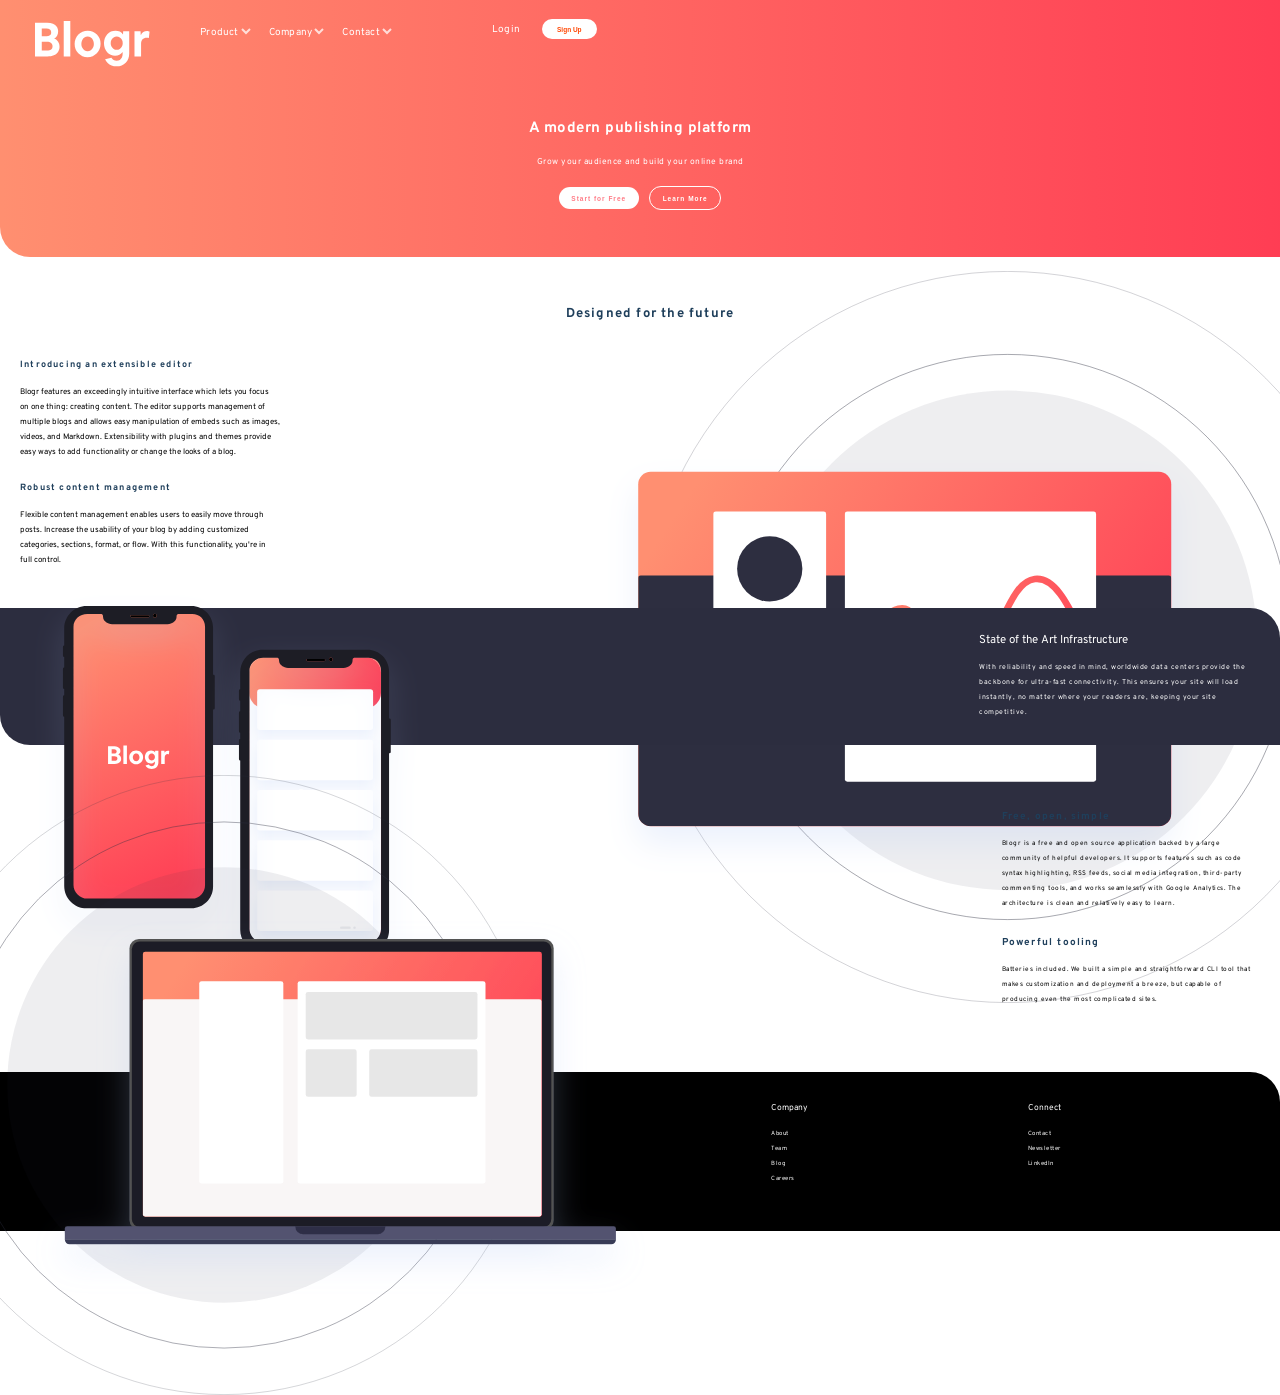
<file: index.html>
<!doctype html>
<html lang="en">
  <head>
    <meta charset="UTF-8" />
    <meta name="viewport" content="width=device-width, initial-scale=1.0" />
    <meta
      name="description"
      content="A FRONTEND MENTOR challenge solution for Blogr landing page"
    />
    <meta http-equiv="X-UA-Compatible" content="ie=edge" />
    <meta name="author" content="Okeke Chidiogo" />
    <title>Blogr</title>
    <link rel="icon" href="images/favicon-32x32.png" type="image/x-icon" />
    <link rel="stylesheet" href="style.css" />
  </head>

  <body>
    <header>
      <nav>
        <div>
          <img src="images/logo.svg" alt="Blogr's logo" />
        </div>

        <div class="hamburger-menu">
          <div class="first-bar"></div>
          <div class="second-bar"></div>
          <div class="third-bar"></div>
        </div>

        <div class="navTwo">
          <div class="links">
            <a href="#"
              >Product
              <img src="images/icon-arrow-light.svg" alt="arrow icon" />
            </a>
            <a href="#" class="company"
              >Company
              <img src="images/icon-arrow-light.svg" alt="arrow icon" />
            </a>
            <div class="dropdown">
              <a class="contact-link" href="#"
                >Contact
                <img src="images/icon-arrow-light.svg" alt="arrow icon" />
              </a>

              <div class="dropdown-menu">
                <a href="#">Contact</a>
                <a href="#">Newsletter</a>
                <a href="linkedIn.com">LinkedIn</a>
              </div>
            </div>
          </div>

          <div class="navThree">
            <a href="#">Login</a>
            <button type="submit">Sign Up</button>
          </div>
        </div>
      </nav>

      <section id="heroSection">
        <h1>A modern publishing platform</h1>
        <p>Grow your audience and build your online brand</p>
        <div>
          <button class="heroButtonOne">Start for Free</button>
          <button class="heroButtonTwo">Learn More</button>
        </div>
      </section>
    </header>

    <section id="sectionTwo">
      <p>Designed for the future</p>
      <div>
        <div>
          <div>
            <p class="header">Introducing an extensible editor</p>
            <p class="content">
              Blogr features an exceedingly intuitive interface which lets you
              focus <br />
              on one thing: creating content. The editor supports management of
              <br />
              multiple blogs and allows easy manipulation of embeds such as
              images, <br />
              videos, and Markdown. Extensibility with plugins and themes
              provide <br />
              easy ways to add functionality or change the looks of a blog.
            </p>
          </div>
          <div class="lastDiv">
            <p class="header">Robust content management</p>
            <p class="content">
              Flexible content management enables users to easily move through
              <br />
              posts. Increase the usability of your blog by adding customized
              <br />
              categories, sections, format, or flow. With this functionality,
              you're in <br />
              full control.
            </p>
          </div>
        </div>
        <div>
          <img
            src="images/illustration-editor-desktop.svg"
            alt="an illustrative icon"
          />
        </div>
      </div>
    </section>

    <section id="infrastructure-div">
      <div class="infrastructure-div">
        <div>
          <img
            src="images/illustration-phones.svg"
            alt="an illustrative icon of a phone"
          />
        </div>
        <div>
          <p class="infrastructure-header">State of the Art Infrastructure</p>
          <p class="infrastructure-text">
            With reliability and speed in mind, worldwide data centers provide
            the <br />
            backbone for ultra-fast connectivity. This ensures your site will
            load <br />
            instantly, no matter where your readers are, keeping your site
            <br />
            competitive.
          </p>
        </div>
      </div>
    </section>

    <section id="tooling-div">
      <div class="tooling-div">
        <div>
          <img
            src="images/illustration-laptop-desktop.svg"
            alt="illustrative icon of a laptop"
          />
        </div>
        <div>
          <div>
            <p>Free, open, simple</p>
            <p>
              Blogr is a free and open source application backed by a large
              <br />
              community of helpful developers. It supports features such as code
              <br />
              syntax highlighting, RSS feeds, social media integration,
              third-party <br />
              commenting tools, and works seamlessly with Google Analytics. The
              <br />
              architecture is clean and relatively easy to learn.
            </p>
          </div>
          <div class="last-div">
            <p>Powerful tooling</p>
            <p>
              Batteries included. We built a simple and straightforward CLI tool
              that <br />
              makes customization and deployment a breeze, but capable of <br />
              producing even the most complicated sites.
            </p>
          </div>
        </div>
      </div>
    </section>

    <footer>
      <div>
        <img src="images/logo.svg" alt="Blogr's logo" />
      </div>
      <div>
        <p>Product</p>
        <a href="#">Overview</a>
        <a href="#">Pricing</a>
        <a href="#">Marketplace</a>
        <a href="#">Features</a>
        <a href="#">Integration</a>
      </div>
      <div>
        <p>Company</p>
        <a href="#">About</a>
        <a href="#">Team</a>
        <a href="#">Blog</a>
        <a href="#">Careers</a>
      </div>
      <div>
        <p>Connect</p>
        <a href="#">Contact</a>
        <a href="#">Newsletter</a>
        <a href="#">LinkedIn</a>
      </div>
    </footer>

    <!-- javascript link -->
    <script src="main.js"></script>
  </body>
</html>
</file>
<file: style.css>
@import url("https://fonts.googleapis.com/css2?family=Overpass:ital,wght@0,100..900;1,100..900&family=Parisienne&family=Quintessential&family=Ubuntu:ital,wght@0,300;0,400;0,500;0,700;1,300;1,400;1,500;1,700&display=swap");

* {
  margin: 0;
  padding: 0;
  box-sizing: border-box;
}

a,
button {
  cursor: pointer;
  transition: all 1s ease-in-out;
}

html {
  scroll-behavior: smooth;
  font-size: 62.5%;
}

body {
  overflow-x: hidden;
  font-family: "Overpass", sans-serif;
}

/* Header */

header {
  background-image:
    linear-gradient(to right, hsl(13, 100%, 72%), hsl(353, 100%, 62%)),
    url("images/bg-pattern-intro-desktop.svg");
  background-size: contain;
  background-repeat: no-repeat;
  background-position: center;
  border-radius: 0 0 0 3rem;

  /* fallback for old browsers */
  /* border-radius: 0 0 0 5rem; */
  /* background-image: url("images/bg-pattern-intro-desktop.svg");
  Blogr\images\bg-pattern-intro-desktop.svg
  background-size: contain;
  background-repeat: no-repeat;
  background-position: center; */
}

img[alt="Blogr's logo"] {
  width: 9vw;
  margin-left: 2.5rem;
  margin-top: -0.5rem;
}

nav {
  display: flex;
  /* justify-content: center;
  align-items: center; */
  padding: 2.6rem 1rem 0 1rem;
}

nav a {
  color: white;
  text-decoration: none;
  letter-spacing: 0.02rem;
}

nav a:hover,
a.contact-link:hover {
  transform: scale(0.7);
}

nav > div.navTwo {
  display: flex;
  margin-left: -4.5rem;
  /* justify-content: space-between; */
}

div.navTwo > div.links {
  margin-left: 9.5rem;
  display: flex;
  justify-content: space-between;
}

a.company {
  margin-left: 1.8rem;
  margin-right: 1.8rem;
}

div.dropdown > div.dropdown-menu {
  display: flex;
  flex-direction: column;
  margin-top: 1.5rem;
  padding: 2rem 2.5rem;
  box-shadow: 0.5rem 1rem 1rem black;
  opacity: 0;
  background-color: hsl(0, 100%, 100%);
  position: absolute;
}

a.contact-link:hover + .dropdown-menu,
a.contact-link:focus + .dropdown-menu,
.dropdown-menu:hover {
  opacity: 1;
}

div.dropdown-menu > a {
  color: hsl(353, 100%, 62%);
  border-radius: 0.4rem;
  text-decoration: none;
  margin-block: 1rem;
  letter-spacing: 0.05rem;
  text-align: center;
}

div.dropdown-menu a:hover,
div.dropdown-menu a:focus {
  transform: scale(0.9);
}

div.navThree {
  margin-left: 10rem;
  margin-top: -0.7rem;
}

div.navThree > button {
  margin-left: 2rem;
  background-color: white;
  color: orangered;
  border: none;
  border-radius: 2rem;
  padding: 0.65rem 1.5rem;
  font-size: 0.65rem;
  font-weight: bold;
}

/* hero section */

section#heroSection {
  text-align: center;
  padding: 4.35rem 6rem;
  letter-spacing: 0.05rem;
  line-height: 3rem;
}

section#heroSection h1,
section#heroSection p {
  color: white;
}

section#heroSection p {
  font-size: 0.85rem;
  margin-block: 0.25rem;
}

section#heroSection button {
  outline: none;
  border-radius: 3rem;
  padding: 0.75rem 1.25rem;
  font-size: 0.65rem;
  font-weight: bold;
  letter-spacing: 0.1rem;
  margin-top: 0.7rem;
}

button.heroButtonOne {
  background-color: white;
  color: hsl(355, 100%, 74%);
  margin-right: 0.8rem;
  border: none;
}

button.heroButtonOne:hover,
button.heroButtonOne:focus {
  transform: scale(0.7);
}

button.heroButtonTwo {
  border: 0.8px solid hsl(0, 100%, 100%);
  background-color: transparent;
  color: hsl(0, 100%, 100%);
}

button.heroButtonTwo:hover,
button.heroButtonTwo:focus {
  transform: scale(0.7);
}

/* section two */

section#sectionTwo {
  padding: 5rem 0 4rem 2rem;
  line-height: 1.5rem;
  position: relative;
}

section#sectionTwo > p {
  font-weight: bold;
  font-size: 1.3rem;
  color: hsl(208, 49%, 24%);
  letter-spacing: 0.12rem;
  text-align: center;
}

section#sectionTwo > div {
  margin-top: 2.5rem;
  display: flex;
}

section#sectionTwo img {
  width: 60vw;
  position: absolute;
  top: 1.4rem;
  right: -9.25rem;
}

section#sectionTwo p.header {
  font-size: 0.9rem;
  font-weight: bold;
  color: hsl(208, 49%, 24%);
  letter-spacing: 0.12rem;
  margin-top: 1rem;
}

section#sectionTwo p.content {
  font-size: 0.8rem;
  margin-top: 1.3rem;
}

.lastDiv {
  margin-top: 2rem;
}

section#infrastructure-div {
  padding: 2.5rem 3.5rem;
  position: relative;
  background-color: hsl(237, 17%, 21%);
  color: white;
  border-radius: 0 3rem;
}

section#infrastructure-div img {
  position: absolute;
  top: -1.65rem;
  width: 30vw;
}

div.infrastructure-div {
  display: flex;
  justify-content: space-between;
}

p.infrastructure-header {
  font-size: 1.15rem;
  font-size: bold;
  margin-bottom: 1.3rem;
}

p.infrastructure-text {
  font-size: 0.7rem;
  margin-top: 0.5rem;
  letter-spacing: 0.05rem;
  line-height: 1.5rem;
}

section#tooling-div {
  padding: 6.5rem 3rem;
  position: relative;
}

section#tooling-div img {
  width: 60vw;
  position: absolute;
  top: 3rem;
  left: -8.5rem;
  overflow: hidden;
}

div.tooling-div {
  display: flex;
  justify-content: space-between;
}

div.tooling-div > div:last-child {
  margin-left: 3rem;
}

section#tooling-div div > p:first-child {
  font-size: 1rem;
  letter-spacing: 0.12rem;
  font-weight: bold;
  margin-bottom: 1.3rem;
  color: hsl(208, 49%, 24%);
}

section#tooling-div div > p:last-child {
  font-size: 0.65rem;
  margin-top: 1.2rem;
  letter-spacing: 0.05rem;
  line-height: 1.5rem;
}

div.last-div {
  margin-top: 2.5rem;
}

footer {
  display: flex;
  justify-content: space-evenly;
  padding: 3rem 0;
  background-color: black;
  color: white;
  border-radius: 0 3rem 0 0;
}

footer div {
  display: flex;
  flex-direction: column;
}

footer div:first-child {
  margin-left: -6.5rem;
}

footer div > p:first-child {
  font-size: 0.85rem;
  font-size: bold;
  margin-bottom: 1.3rem;
}

footer div > a {
  color: white;
  text-decoration: none;
  font-size: 0.6rem;
  letter-spacing: 0.05rem;
  line-height: 1.5rem;
}

footer div > a:hover {
  transform: scale(0.9);
}

/* media queries */
/* mobile styles */

@media (max-width: 480px) {
  /* header section */

  nav {
    padding-top: 4rem;
  }

  img[alt="Blogr's logo"] {
    width: 6rem;
    margin-left: 1.5rem;
  }

  div.hamburger-menu {
    margin-top: -0.5rem;
    margin-left: 24rem;
  }

  div.hamburger-menu > div {
    display: flex;
    flex-direction: column;
    background-color: hsl(0, 100%, 100%);
    width: 3.5rem;
    height: 0.6rem;
    justify-content: space-around;
    border-radius: 0.3rem;
    transition: all 0.4s ease-in-out;
  }

  div.first-bar.true {
    transform: rotate(45deg) translateY(1.7rem);
    transform-origin: center;
  }

  div.second-bar.true {
    transform: translateX(-5rem);
    opacity: 0;
    transform-origin: center;
  }

  div.third-bar.true {
    transform: rotate(-45deg) translateY(-1.7rem);
    transform-origin: center;
  }

  div.hamburger-menu > div:nth-child(2) {
    margin-block: 0.7rem;
  }

  nav > div.navTwo.true {
    display: none;
    flex-direction: column;
    justify-content: space-around;
    background-color: hsl(0, 100%, 100%);
    margin-top: 3rem;
    transition: all 0.4s ease-in-out 0.1s;
    animation: reveal 0.4s ease-in-out;
    /* justify-content: space-between; */
  }

  @keyframes reveal {
    from {
      display: flex;
      transform: translateX(-5rem);
      transform-origin: center;
    }
  }

  nav > div.navTwo > div.links {
    margin-left: 0;
    display: flex;
    flex-direction: column;
    align-items: center;
  }

  div.navTwo a {
    color: black;
  }

  div.navTwo > div.links {
    margin-left: 9.5rem;
    display: flex;
    justify-content: space-between;
  }

  div.links img {
    color: hsl(353, 100%, 62%);
  }

  div.navThree button {
    background-color: hsl(353, 100%, 62%);
    color: white;
    border: none;
    border-radius: 2rem;
  }

  section#heroSection {
    padding: -2rem 0 2rem 0;
  }

  section#heroSection h1 {
    font-size: 2.35rem;
  }

  section#heroSection p {
    font-size: 1rem;
  }

  section#heroSection div {
    display: flex;
    margin-left: 5rem;
  }

  section#heroSection button.heroButtonOne {
    margin-right: 1.5rem;
  }

  /* section two */

  section#sectionTwo {
    padding-bottom: 14rem;
  }

  section#sectionTwo > div {
    flex-direction: column-reverse;
  }

  section#sectionTwo > p {
    font-size: 1.7rem;
    margin-bottom: 0;
  }

  section#sectionTwo > div {
    margin-top: 1rem;
  }

  section#sectionTwo p.header {
    font-size: 1.1rem;
    margin-top: 2.5rem;
    text-align: center;
  }

  section#sectionTwo p.content {
    font-size: 0.9rem;
    margin-top: 1.3rem;
    text-align: center;
  }

  section#sectionTwo img {
    width: 50vw;
    position: relative;
  }

  /* infrastructure section */

  section#infrastructure-div {
    position: relative;
    padding-top: 13rem;
    padding-bottom: 3rem;
  }

  div.infrastructure-div,
  div.tooling-div {
    flex-direction: column;
  }

  section#infrastructure-div img {
    position: absolute;
    top: -11rem;
    right: 9rem;
    width: 60vw;
  }

  /* div.infrastructure-div {
  display: flex;
  justify-content: space-between;
} */

  p.infrastructure-header {
    font-size: 1.5rem;
    font-size: bold;
    margin-bottom: 1.3rem;
    text-align: center;
  }

  p.infrastructure-text {
    font-size: 0.87rem;
    margin-top: 0.5rem;
    text-align: center;
  }

  /* tooling section */

  section#tooling-div {
    padding: 1.5rem 0 3rem -5rem;
    position: relative;
  }

  section#tooling-div img {
    width: 70vw;
    margin-bottom: 5.5rem;
    position: absolute;
    left: 7.5rem;
  }

  section#tooling-div div > p:first-child {
    font-size: 1.8rem;
    letter-spacing: 0.12rem;
    font-weight: bold;
    margin-bottom: 1.3rem;
    color: hsl(208, 49%, 24%);
    text-align: center;
  }

  section#tooling-div div > p:last-child {
    font-size: 0.8rem;
    margin-top: 1.2rem;
    letter-spacing: 0.05rem;
    line-height: 1.5rem;
    text-align: center;
  }

  section#tooling-div img {
    position: relative;
  }

  footer {
    flex-direction: column;
  }
}
</file>
<file: Blogr/style.css>
@import url("https://fonts.googleapis.com/css2?family=Overpass:ital,wght@0,100..900;1,100..900&family=Parisienne&family=Quintessential&family=Ubuntu:ital,wght@0,300;0,400;0,500;0,700;1,300;1,400;1,500;1,700&display=swap");

* {
  margin: 0;
  padding: 0;
  box-sizing: border-box;
}

a,
button {
  cursor: pointer;
  transition: all 1s ease-in-out;
}

html {
  scroll-behavior: smooth;
  font-size: 62.5%;
}

body {
  overflow-x: hidden;
  font-family: "Overpass", sans-serif;
}

/* Header */

header {
  background-image:
    linear-gradient(to right, hsl(13, 100%, 72%), hsl(353, 100%, 62%)),
    url("images/bg-pattern-intro-desktop.svg");
  background-size: contain;
  background-repeat: no-repeat;
  background-position: center;
  border-radius: 0 0 0 3rem;

  /* fallback for old browsers */
  /* border-radius: 0 0 0 5rem; */
  /* background-image: url("images/bg-pattern-intro-desktop.svg");
  Blogr\images\bg-pattern-intro-desktop.svg
  background-size: contain;
  background-repeat: no-repeat;
  background-position: center; */
}

img[alt="Blogr's logo"] {
  width: 9vw;
  margin-left: 2.5rem;
  margin-top: -0.5rem;
}

nav {
  display: flex;
  /* justify-content: center;
  align-items: center; */
  padding: 2.6rem 1rem 0 1rem;
}

nav a {
  color: white;
  text-decoration: none;
  letter-spacing: 0.02rem;
}

nav a:hover,
a.contact-link:hover {
  transform: scale(0.7);
}

nav > div.navTwo {
  display: flex;
  margin-left: -4.5rem;
  /* justify-content: space-between; */
}

div.navTwo > div.links {
  margin-left: 9.5rem;
  display: flex;
  justify-content: space-between;
}

a.company {
  margin-left: 1.8rem;
  margin-right: 1.8rem;
}

div.dropdown > div.dropdown-menu {
  display: flex;
  flex-direction: column;
  margin-top: 1.5rem;
  padding: 2rem 2.5rem;
  box-shadow: 0.5rem 1rem 1rem black;
  opacity: 0;
  background-color: hsl(0, 100%, 100%);
  position: absolute;
}

a.contact-link:hover + .dropdown-menu,
a.contact-link:focus + .dropdown-menu,
.dropdown-menu:hover {
  opacity: 1;
}

div.dropdown-menu > a {
  color: hsl(353, 100%, 62%);
  border-radius: 0.4rem;
  text-decoration: none;
  margin-block: 1rem;
  letter-spacing: 0.05rem;
  text-align: center;
}

div.dropdown-menu a:hover,
div.dropdown-menu a:focus {
  transform: scale(0.9);
}

div.navThree {
  margin-left: 10rem;
  margin-top: -0.7rem;
}

div.navThree > button {
  margin-left: 2rem;
  background-color: white;
  color: orangered;
  border: none;
  border-radius: 2rem;
  padding: 0.65rem 1.5rem;
  font-size: 0.65rem;
  font-weight: bold;
}

/* hero section */

section#heroSection {
  text-align: center;
  padding: 4.35rem 6rem;
  letter-spacing: 0.05rem;
  line-height: 3rem;
}

section#heroSection h1,
section#heroSection p {
  color: white;
}

section#heroSection p {
  font-size: 0.85rem;
  margin-block: 0.25rem;
}

section#heroSection button {
  outline: none;
  border-radius: 3rem;
  padding: 0.75rem 1.25rem;
  font-size: 0.65rem;
  font-weight: bold;
  letter-spacing: 0.1rem;
  margin-top: 0.7rem;
}

button.heroButtonOne {
  background-color: white;
  color: hsl(355, 100%, 74%);
  margin-right: 0.8rem;
  border: none;
}

button.heroButtonOne:hover,
button.heroButtonOne:focus {
  transform: scale(0.7);
}

button.heroButtonTwo {
  border: 0.8px solid hsl(0, 100%, 100%);
  background-color: transparent;
  color: hsl(0, 100%, 100%);
}

button.heroButtonTwo:hover,
button.heroButtonTwo:focus {
  transform: scale(0.7);
}

/* section two */

section#sectionTwo {
  padding: 5rem 0 4rem 2rem;
  line-height: 1.5rem;
  position: relative;
}

section#sectionTwo > p {
  font-weight: bold;
  font-size: 1.3rem;
  color: hsl(208, 49%, 24%);
  letter-spacing: 0.12rem;
  text-align: center;
}

section#sectionTwo > div {
  margin-top: 2.5rem;
  display: flex;
}

section#sectionTwo img {
  width: 60vw;
  position: absolute;
  top: 1.4rem;
  right: -9.25rem;
}

section#sectionTwo p.header {
  font-size: 0.9rem;
  font-weight: bold;
  color: hsl(208, 49%, 24%);
  letter-spacing: 0.12rem;
  margin-top: 1rem;
}

section#sectionTwo p.content {
  font-size: 0.8rem;
  margin-top: 1.3rem;
}

.lastDiv {
  margin-top: 2rem;
}

section#infrastructure-div {
  padding: 2.5rem 3.5rem;
  position: relative;
  background-color: hsl(237, 17%, 21%);
  color: white;
  border-radius: 0 3rem;
}

section#infrastructure-div img {
  position: absolute;
  top: -1.65rem;
  width: 30vw;
}

div.infrastructure-div {
  display: flex;
  justify-content: space-between;
}

p.infrastructure-header {
  font-size: 1.15rem;
  font-size: bold;
  margin-bottom: 1.3rem;
}

p.infrastructure-text {
  font-size: 0.7rem;
  margin-top: 0.5rem;
  letter-spacing: 0.05rem;
  line-height: 1.5rem;
}

section#tooling-div {
  padding: 6.5rem 3rem;
  position: relative;
}

section#tooling-div img {
  width: 60vw;
  position: absolute;
  top: 3rem;
  left: -8.5rem;
  overflow: hidden;
}

div.tooling-div {
  display: flex;
  justify-content: space-between;
}

div.tooling-div > div:last-child {
  margin-left: 3rem;
}

section#tooling-div div > p:first-child {
  font-size: 1rem;
  letter-spacing: 0.12rem;
  font-weight: bold;
  margin-bottom: 1.3rem;
  color: hsl(208, 49%, 24%);
}

section#tooling-div div > p:last-child {
  font-size: 0.65rem;
  margin-top: 1.2rem;
  letter-spacing: 0.05rem;
  line-height: 1.5rem;
}

div.last-div {
  margin-top: 2.5rem;
}

footer {
  display: flex;
  justify-content: space-evenly;
  padding: 3rem 0;
  background-color: black;
  color: white;
  border-radius: 0 3rem 0 0;
}

footer div {
  display: flex;
  flex-direction: column;
}

footer div:first-child {
  margin-left: -6.5rem;
}

footer div > p:first-child {
  font-size: 0.85rem;
  font-size: bold;
  margin-bottom: 1.3rem;
}

footer div > a {
  color: white;
  text-decoration: none;
  font-size: 0.6rem;
  letter-spacing: 0.05rem;
  line-height: 1.5rem;
}

footer div > a:hover {
  transform: scale(0.9);
}

/* media queries */
/* mobile styles */

@media (max-width: 480px) {
  /* section two */

  section#sectionTwo {
    padding-bottom: 14rem;
  }

  section#sectionTwo > div {
    flex-direction: column-reverse;
  }

  section#sectionTwo > p {
    font-size: 1.7rem;
    margin-bottom: 0;
  }

  section#sectionTwo > div {
    margin-top: 1rem;
  }

  section#sectionTwo p.header {
    font-size: 1.1rem;
    margin-top: 2.5rem;
    text-align: center;
  }

  section#sectionTwo p.content {
    font-size: 0.9rem;
    margin-top: 1.3rem;
    text-align: center;
  }

  section#sectionTwo img {
    width: 50vw;
    position: relative;
  }

  section#infrastructure-div {
    position: relative;
    padding-top: 13rem;
    padding-bottom: 3rem;
  }

  div.infrastructure-div,
  div.tooling-div {
    flex-direction: column;
  }

  section#infrastructure-div img {
    position: absolute;
    top: -11rem;
    right: 9rem;
    width: 60vw;
  }

  /* div.infrastructure-div {
  display: flex;
  justify-content: space-between;
} */

  p.infrastructure-header {
    font-size: 1.5rem;
    font-size: bold;
    margin-bottom: 1.3rem;
    text-align: center;
  }

  p.infrastructure-text {
    font-size: 0.87rem;
    margin-top: 0.5rem;
    text-align: center;
  }

  section#tooling-div {
    padding: 1.5rem 0 3rem;
    position: relative;
  }

  section#tooling-div img {
    width: 70vw;
    margin-bottom: 5.5rem;
    position: absolute;
    left: 7.5rem;
  }

  section#tooling-div div > p:first-child {
    font-size: 1.8rem;
    letter-spacing: 0.12rem;
    font-weight: bold;
    margin-bottom: 1.3rem;
    color: hsl(208, 49%, 24%);
    text-align: center;
  }

  section#tooling-div div > p:last-child {
    font-size: 0.8rem;
    margin-top: 1.2rem;
    letter-spacing: 0.05rem;
    line-height: 1.5rem;
    text-align: center;
  }

  section#tooling-div img {
    position: relative;
  }

  footer {
    flex-direction: column;
  }
}
</file>
